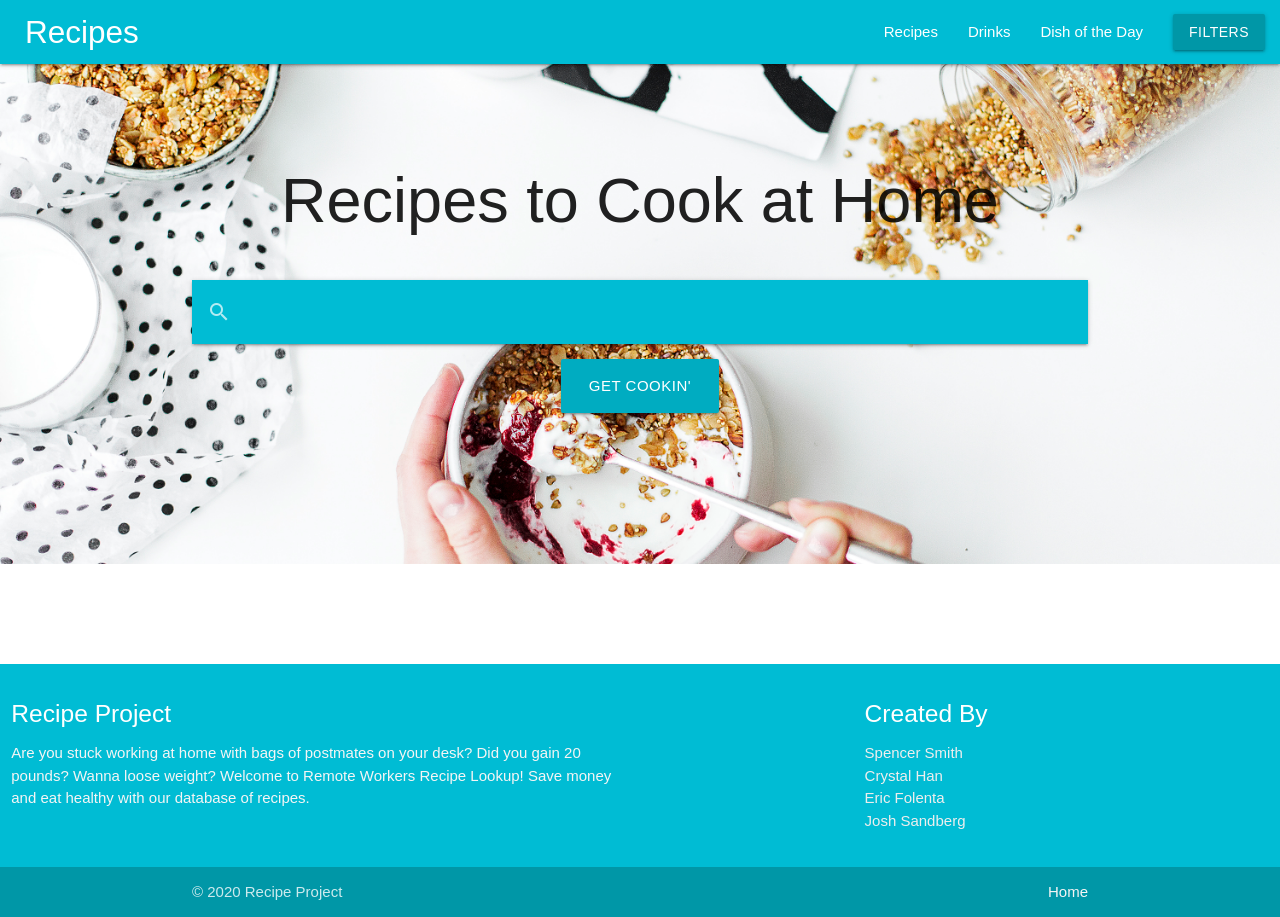
<file: dtod.html>
<!doctype html>
<html lang="en">
  <head>
    <title>Recipes at Home</title>
    <!-- Required meta tags -->
    <meta charset="utf-8">
    <meta name="viewport" content="width=device-width, initial-scale=1, shrink-to-fit=no">
    <!-- Compiled and minified CSS -->
    <link rel="stylesheet" href="https://cdnjs.cloudflare.com/ajax/libs/materialize/1.0.0/css/materialize.min.css">
    <link href="https://fonts.googleapis.com/icon?family=Material+Icons" rel="stylesheet">
    <link rel="stylesheet" href="./assets/style.css">
    <!-- favicon links -->
    <link rel="apple-touch-icon" sizes="180x180" href="assets/favicon/apple-touch-icon.png">
    <link rel="icon" type="image/png" sizes="32x32" href="assets/favicon/favicon-32x32.png">
    <link rel="icon" type="image/png" sizes="16x16" href="assets/favicon/favicon-16x16.png">
    <link rel="manifest" href="assets/favicon/site.webmanifest">
  </head>
  <body>
    <nav>
      <div class="nav-wrapper cyan">
        <a href="#" class="brand-logo">Recipes</a>
        <ul id="nav-mobile" class="right hide-on-med-and-down">
        <li><a href="recipe.html" id = "#recipe">Recipes</a></li>
        <li><a href="drink-results.html" id="#drinks">Drinks</a></li>
        <li><a href="dtod.html" id="dtod">Dish of the Day</a></li>
        <li>
          <a class='dropdown-trigger btn cyan darken-2' href='#' data-target='dropdown1'>Filters</a>
          <!-- Dropdown Structure -->
          <ul id='dropdown1' class='dropdown-content'>
            <li><a href="#recipe" id="veggie"><i class="material-icons">spa</i>Vegetarian</a></li>
            <li><a href="#recipe" id="meat"><i class="material-icons">restaurant_menu</i>Meat</a></li>
            <!--<li class="divider" tabindex="-1"></li>-->
            <li><a href="#recipe" id="calories"><i class="material-icons">grain</i>Calories</a></li>
            <li><a href="#dtod" id="drinks"><i class="material-icons">local_drink</i>Drinks</a></li>
          </ul>
        </li>
        </ul>
      </div>
    </nav>
    <!-- Jumbotron goes here -->
    <div id="index-banner" class="parallax-container">
      <div class="section no-pad-bot">
        <div class="container">
          <br><br>
          <div  class="row center">
            <h1 id="h1">Recipes to Cook at Home</h1>
          </div>
          <div class="row center">
            <nav>
              <div class="nav-wrapper cyan">
                <div class="input-field">
                  <input id="search" type="search" required>
                  <label class="label-icon" for="search"><i class="material-icons">search</i></label>
                  <i class="material-icons">close</i>
                </div>
              </div>
            </nav>      
            <button  id="search-button" class="btn-large waves-effect waves-light cyan darken-1">Get Cookin'</button>
          </div>
          <br><br>
  
        </div>
      </div>
      <div class="parallax"><img src="assets/images/mixing-parallax-image.jpg" alt="veggies" class="responsive-img"></div>
    </div>
    
  <footer class="page-footer cyan">
    <div class="row">
      <div class="col l6 s12">
        <h5 class="white-text">Recipe Project</h5>
        <p class="grey-text text-lighten-4">Are you stuck working at home with bags of postmates on your desk? Did you gain 20 pounds? Wanna loose weight? Welcome to Remote Workers Recipe Lookup! Save money and eat healthy with our database of recipes. </p>
      </div>
      <div class="col l4 offset-l2 s12">
        <h5 class="white-text">Created By</h5>
          <ul>
          <li><a class="grey-text text-lighten-3" href="#!">Spencer Smith</a></li>
          <li><a class="grey-text text-lighten-3" href="#!">Crystal Han</a></li>
          <li><a class="grey-text text-lighten-3" href="#!">Eric Folenta</a></li>
          <li><a class="grey-text text-lighten-3" href="#!">Josh Sandberg</a></li>
          </ul>
      </div>
    </div>
    <div class="footer-copyright cyan darken-2">
      <div class="container">
      © 2020 Recipe Project 
      <a class="grey-text text-lighten-4 right" href="#!">Home</a>
      </div>
    </div>
  </footer>
  <!-- JavaScript -->
  <script src="https://cdnjs.cloudflare.com/ajax/libs/jquery/3.5.1/jquery.min.js"></script>
  <script src="https://cdnjs.cloudflare.com/ajax/libs/materialize/1.0.0/js/materialize.min.js"></script>
  <script>
    //Dropdown menu 
    document.addEventListener('DOMContentLoaded', function() {
        var elems = document.querySelectorAll('.dropdown-trigger');
        coverTrigger = true;
        closeOnClick=true;
        var instances = M.Dropdown.init(elems, coverTrigger);
        instances = M.Dropdown.init(elems, closeOnClick);
        alignment = 'right';
        instances = M.Dropdown.init(elems, alignment);
      });
  </script>
  <script src="./assets/script.js"></script>
 </body>
</html>
</file>
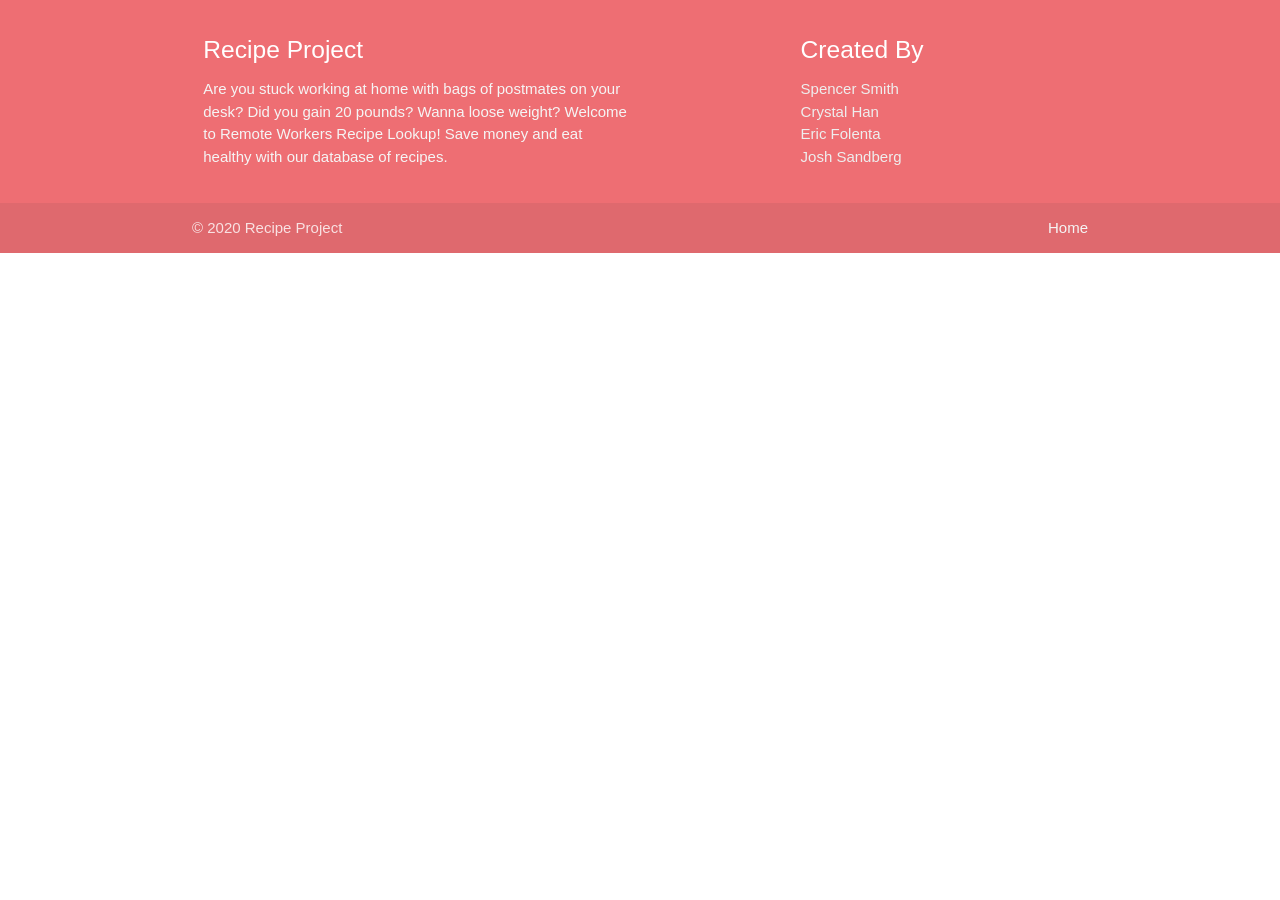
<file: footer.html>
<!DOCTYPE html>
<html>
  <head>
    <!--Import Google Icon Font-->
    <link href="https://fonts.googleapis.com/icon?family=Material+Icons" rel="stylesheet">
    <!--Import materialize.css-->
    <link rel="stylesheet" href="https://cdnjs.cloudflare.com/ajax/libs/materialize/1.0.0/css/materialize.min.css">

    <!--Let browser know website is optimized for mobile-->
    <meta name="viewport" content="width=device-width, initial-scale=1.0"/>
  </head>

  <body>
    <footer class="page-footer">
        <div class="container">
          <div class="row">
            <div class="col l6 s12">
              <h5 class="white-text">Recipe Project</h5>
              <p class="grey-text text-lighten-4">Are you stuck working at home with bags of postmates on your desk? Did you gain 20 pounds? Wanna loose weight? Welcome to Remote Workers Recipe Lookup! Save money and eat healthy with our database of recipes. </p>
            </div>
            <div class="col l4 offset-l2 s12">
              <h5 class="white-text">Created By</h5>
                <ul>
                <li><a class="grey-text text-lighten-3" href="#!">Spencer Smith</a></li>
                <li><a class="grey-text text-lighten-3" href="#!">Crystal Han</a></li>
                <li><a class="grey-text text-lighten-3" href="#!">Eric Folenta</a></li>
                <li><a class="grey-text text-lighten-3" href="#!">Josh Sandberg</a></li>
                </ul>
            </div>
          </div>
        </div>
        <div class="footer-copyright">
          <div class="container">
          © 2020 Recipe Project 
          <a class="grey-text text-lighten-4 right" href="#!">Home</a>
          </div>
        </div>
      </footer>

    <!--JavaScript at end of body for optimized loading-->
    <script src="https://cdnjs.cloudflare.com/ajax/libs/materialize/1.0.0/js/materialize.min.js"></script>
  </body>
</html>
</file>
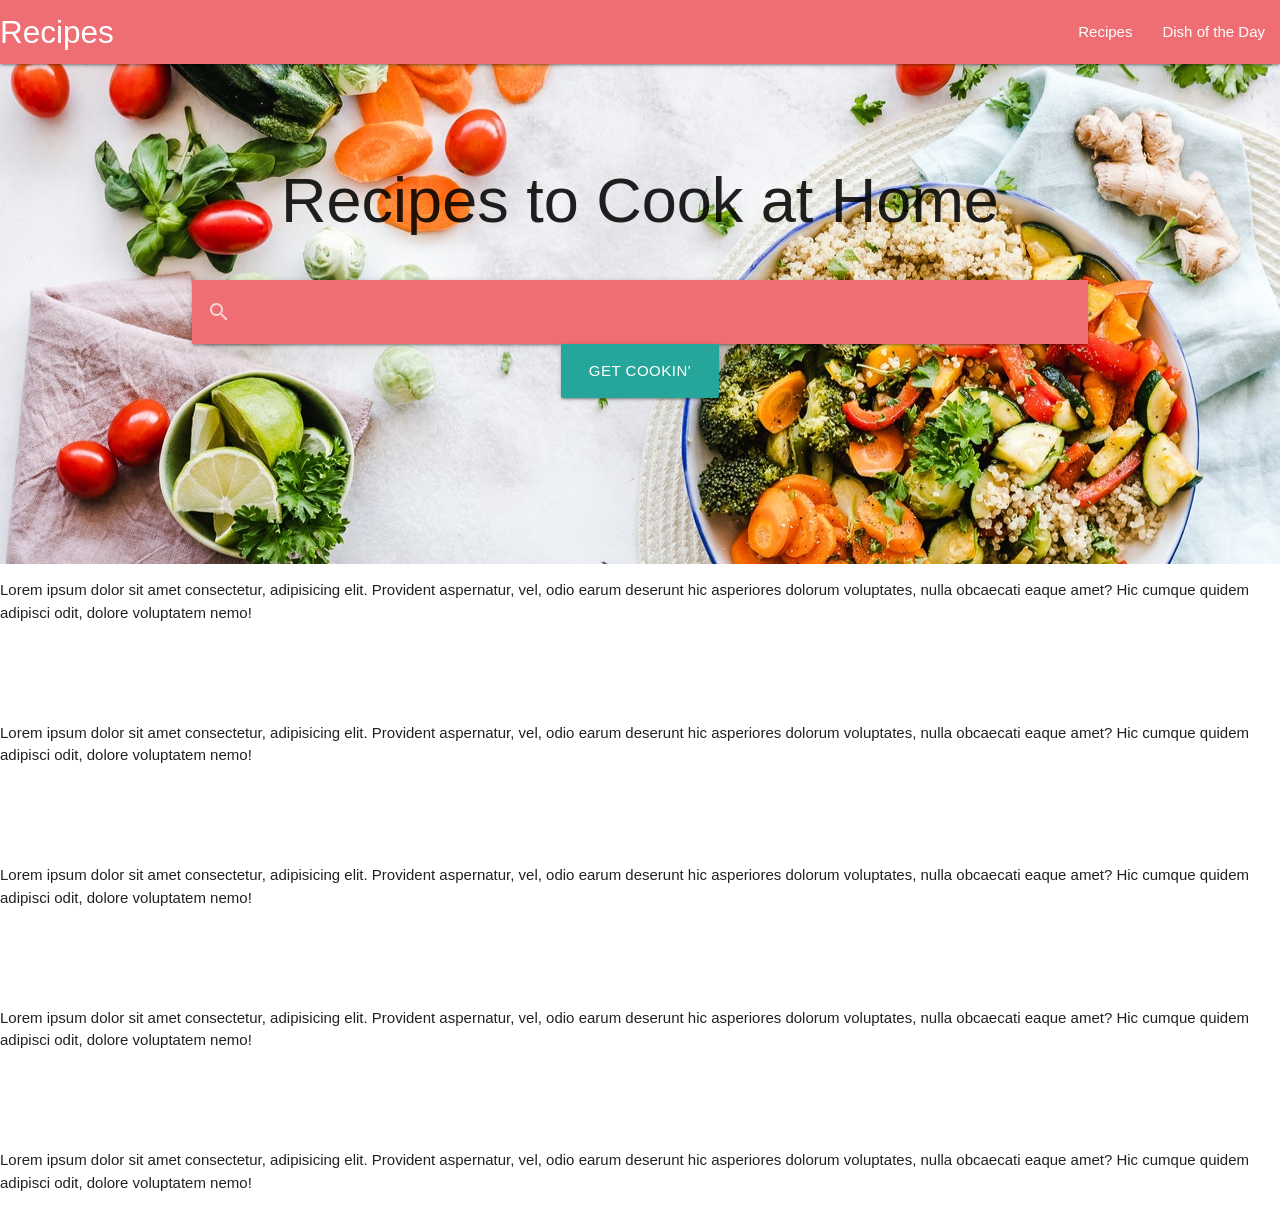
<file: jumbotron.html>
<!doctype html>
<html lang="en">
  <head>
    <!-- Required meta tags -->
    <meta charset="utf-8">
    <meta name="viewport" content="width=device-width, initial-scale=1, shrink-to-fit=no">
    <!-- Compiled and minified CSS -->
    <link rel="stylesheet" href="https://cdnjs.cloudflare.com/ajax/libs/materialize/1.0.0/css/materialize.min.css">
    <link href="https://fonts.googleapis.com/icon?family=Material+Icons" rel="stylesheet">
  </head>
  <body>
    <nav>
      <div class="nav-wrapper">
        <a href="#main" class="brand-logo">Recipes</a>
        <ul id="nav-mobile" class="right hide-on-med-and-down">
        <li><a href="recipe.html">Recipes</a></li>
        <li><a href="dotd.html">Dish of the Day</a></li>
        </ul>
      </div>
    </nav>
    
    <!-- JUMBOTRON code snippet -->
    <div id="index-banner" class="parallax-container">
      <div class="section no-pad-bot">
        <div class="container">
          <br><br>
          <div  class="row center">
            <h1 id="h1">Recipes to Cook at Home</h1>
          </div>
          <div class="row center blue-text text-darken-4">
            <nav>
              <div class="nav-wrapper">
                <div class="input-field">
                  <input id="search" type="search" required>
                  <label class="label-icon" for="search"><i class="material-icons">search</i></label>
                  <i class="material-icons">close</i>
                </div>
              </div>
            </nav>      
            <button  id="search-button" class="btn-large waves-effect waves-light lighten-1">Get Cookin'</button>
          </div>
          <br><br>
  
        </div>
      </div>
      <div class="parallax"><img src="assets/images/parallax-veggies.jpg" alt="veggies" class="responsive-img"></div>
    </div>

    <p>Lorem ipsum dolor sit amet consectetur, adipisicing elit. Provident aspernatur, vel, odio earum deserunt hic asperiores dolorum voluptates, nulla obcaecati eaque amet? Hic cumque quidem adipisci odit, dolore voluptatem nemo!</p>
    <br><br><br>
    <p>Lorem ipsum dolor sit amet consectetur, adipisicing elit. Provident aspernatur, vel, odio earum deserunt hic asperiores dolorum voluptates, nulla obcaecati eaque amet? Hic cumque quidem adipisci odit, dolore voluptatem nemo!</p>
    <br><br><br>
    <p>Lorem ipsum dolor sit amet consectetur, adipisicing elit. Provident aspernatur, vel, odio earum deserunt hic asperiores dolorum voluptates, nulla obcaecati eaque amet? Hic cumque quidem adipisci odit, dolore voluptatem nemo!</p>
    <br><br><br>
    <p>Lorem ipsum dolor sit amet consectetur, adipisicing elit. Provident aspernatur, vel, odio earum deserunt hic asperiores dolorum voluptates, nulla obcaecati eaque amet? Hic cumque quidem adipisci odit, dolore voluptatem nemo!</p>
    <br><br><br>
    <p>Lorem ipsum dolor sit amet consectetur, adipisicing elit. Provident aspernatur, vel, odio earum deserunt hic asperiores dolorum voluptates, nulla obcaecati eaque amet? Hic cumque quidem adipisci odit, dolore voluptatem nemo!</p>

    <!-- Optional JavaScript -->
    <script src="https://cdnjs.cloudflare.com/ajax/libs/jquery/3.5.1/jquery.min.js"></script>
    <script src="https://cdnjs.cloudflare.com/ajax/libs/materialize/1.0.0/js/materialize.min.js"></script>
    <script>
    $(document).ready(function(){

      // makes the parallax work
      $(".parallax").parallax();
    });
    </script>
 </body>
</html>
</file>
<file: assets/style.css>
/* Overrides */
.card {
    width: 372px;
    float: left;
    margin: 10px;
}
.card-image {
    object-fit: cover;
    width: 100%;
    height: 300px;
}
.card-image img {
  width: 200px;
  height: 100%;
  object-fit: cover;
}

#side-panel {
  border-radius: 5px;
  border: 1px solid #e2e2e2;
  margin: 25px 0;
  min-height: 500px;
}

#results-panel {
  border-radius: 5px;
  margin: 25px 0;
  min-height: 500px;
}

#random-panel {
  border-radius: 5px;
  margin: 25px 0;
  min-height: 500px;
}
#result {
  margin: 20px 0;
}
#result img {
  object-fit: cover;
  width: 100%;
}
#result-content {
  margin-top: 0px;
}
#side-panel {
  border-radius: 5px;
  border: 1px solid #e2e2e2;
  margin: 25px 0;
  min-height: 500px;
}
#typed-result {
  text-transform: capitalize;
  font-style: italic;
}
.result-list {
  list-style-type: disc !important;
  margin-left: 40px; 
}
hr {
  border: 0;
  height: 1px;
  background: #333;
  background-image: linear-gradient(to right, #ccc, #333, #ccc);
}
.page-footer {
  margin-top: 100px;
}
.brand-logo {
  margin-left: 25px;
}
#randomDish {
  margin-top: 15px;
}
button#search-button {
  margin-top: 15px;
}
</file>
